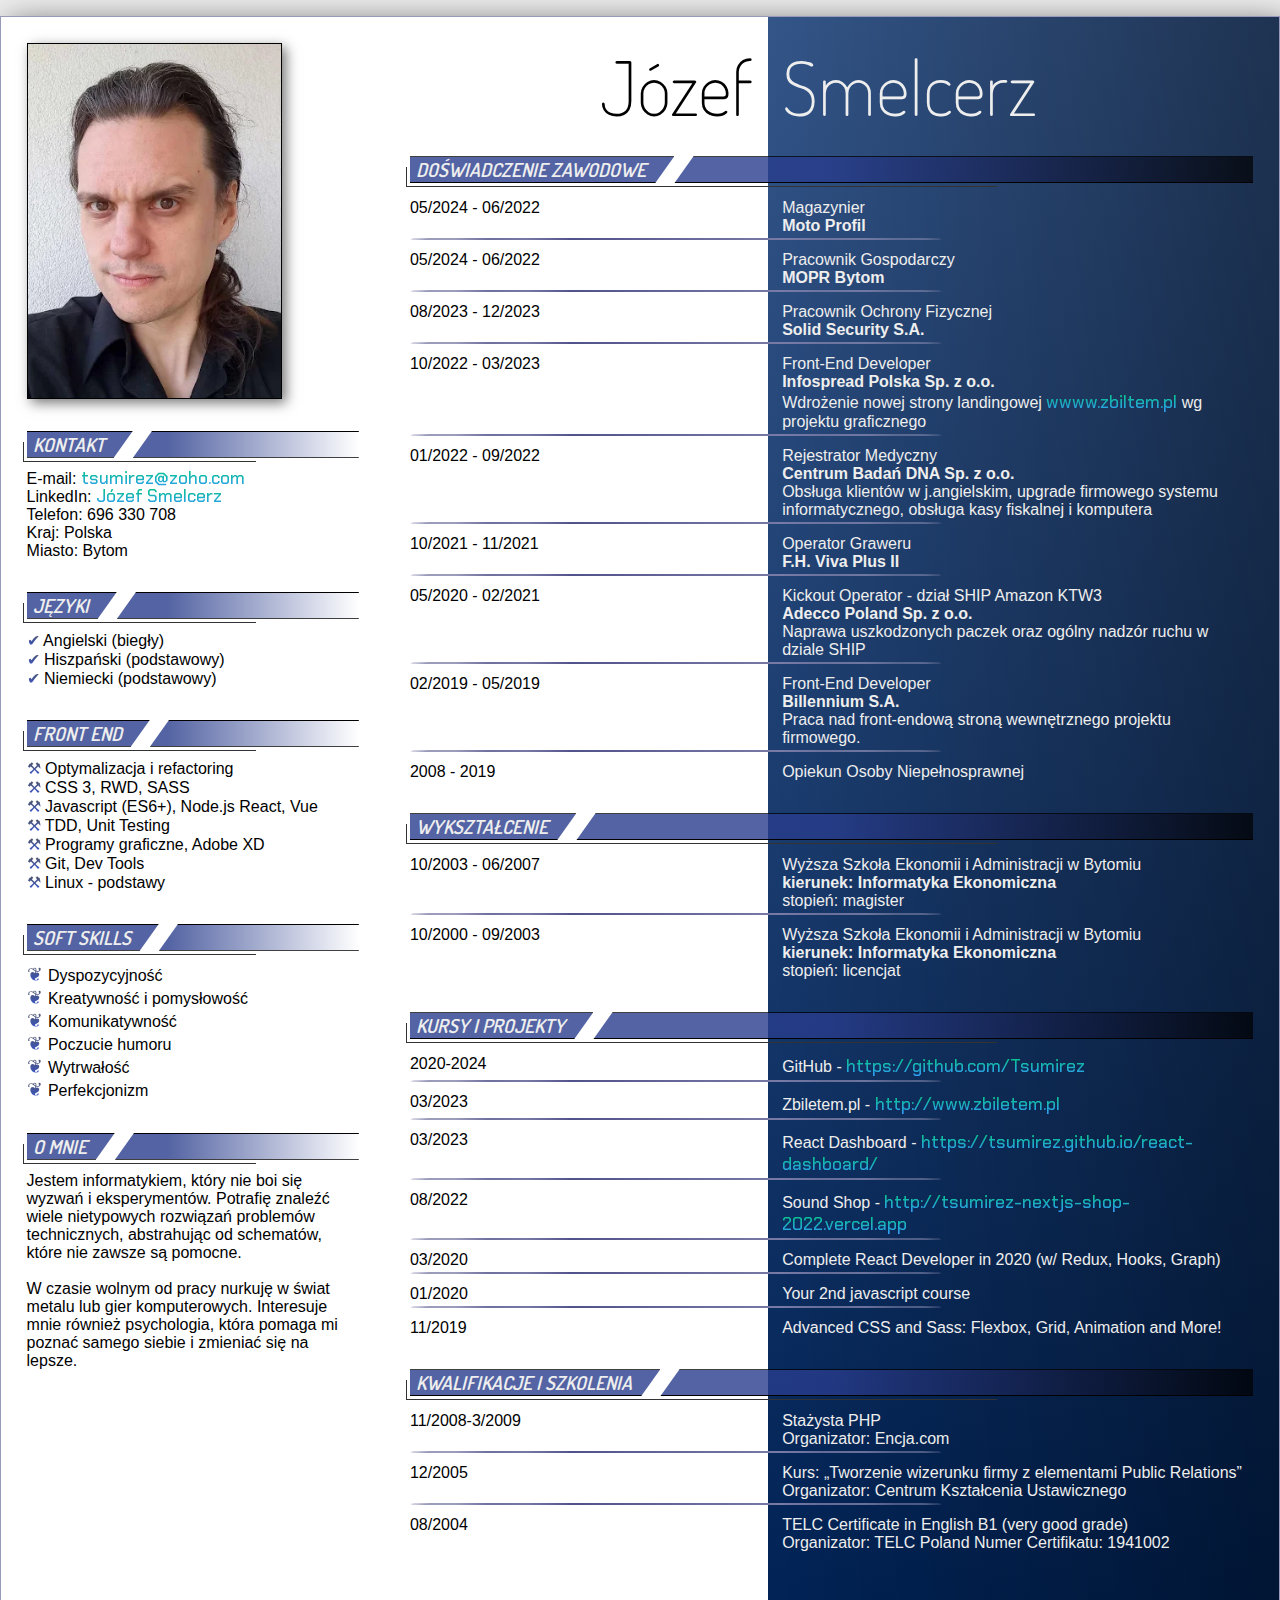
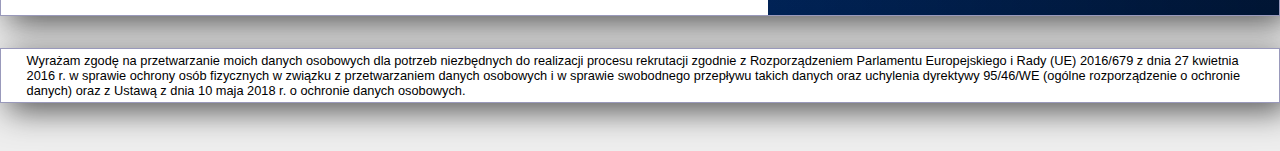
<file: index.html>
<!DOCTYPE html>
<html lang="en">
  <head>
    <meta charset="UTF-8" />
    <meta name="viewport" content="width=device-width, initial-scale=1.0" />
    <link rel="stylesheet" href="style.css" />
    <link rel="preconnect" href="https://fonts.googleapis.com">
    <link rel="preconnect" href="https://fonts.gstatic.com" crossorigin>
    <!-- WEBSITE IMPORTS (OPTIMIZED) -->
    <!-- <link href="https://fonts.googleapis.com/css2?family=Chakra+Petch:wght@500&text=AĄBCĆDEĘFGHIJKLŁMNOÓPQRSŚTUVWXYZŹŻaąbcćdeęfghijklłmnoópqrsśtuvwxyzźż0987654321@/-:,.&family=Dosis:wght@200&family=Nunito:wght@200..1000&display=swap" rel="stylesheet"> -->
    <!-- PRINT VERSION -->
    <link href="https://fonts.googleapis.com/css2?family=Chakra+Petch:wght@500&family=Dosis:wght@200..800&family=Nunito:wght@200..1000&display=swap" rel="stylesheet">
    
    <title>Józef Smelcerz CV</title>
  </head>
  <body>
    <main>
      <!-- <div> -->
        <img src="me9-cut.webp" alt="zdjęcie" id="profile-photo">
      <!-- </div> -->
      <section id="contact-info">
        <h3><span>Kontakt</span></h3>
        <ul>
          <li>E-mail: <a href="mailto:tsumirez@zoho.com" link-text="tsumirez@zoho.com"></a></li>          
          <li>LinkedIn: <a href="https://www.linkedin.com/in/j%C3%B3zef-smelcerz-b8073b1a4/" link-text="Józef Smelcerz"></a></li>
          <li></li>
          <li>Telefon: 696 330 708</li>
          <li>Kraj: Polska</li>
          <li>Miasto: Bytom</li>
        </ul>
      </section>

      <section id="languages">
        <h3><span>Języki</span>
        </h3>
        <ul>
          <li>Angielski (biegły) </li>
          <li>Hiszpański (podstawowy)</li>
          <li>Niemiecki (podstawowy)</li>
        </ul>
      </section>

      <section id="front-end">
        <h3><span>Front End</span></h3>
        <ul>
            <li>Optymalizacja i refactoring</li>
            <li>CSS 3, RWD, SASS</li>
            <li>Javascript (ES6+), Node.js React, Vue</li>
            <li>TDD, Unit Testing</li>
            <li>Programy graficzne, Adobe XD</li>
            <li>Git, Dev Tools</li>
            <li>Linux - podstawy</li>
        </ul>
      </section>

      <section  id="soft-skills">
        <h3><span>Soft Skills</span></h3>
        <ul>
          <li>Dyspozycyjność</li>
          <li>Kreatywność i pomysłowość</li>
          <li>Komunikatywność</li>
          <li>Poczucie humoru</li>
          <li>Wytrwałość</li>
          <li>Perfekcjonizm</li>
        </ul>
      </section>
      
      <section id="hobbies">
        <h3><span>O mnie</span></h3>
        <ul>
          <li>Jestem informatykiem, który
            nie boi się wyzwań i
            eksperymentów.

            Potrafię znaleźć wiele
            nietypowych rozwiązań
            problemów technicznych,
            abstrahując od schematów,
            które nie zawsze są pomocne.</li>
            <br/>
          <li>W czasie wolnym od pracy
            nurkuję w świat metalu lub gier
            komputerowych.

            Interesuje mnie również
            psychologia, która pomaga mi
            poznać samego siebie i zmieniać się na
            lepsze.
        </ul>
      </section>
      
      <div id="break1"></div>

      <h1><span id="first-name">Józef</span><span id="last-name">Smelcerz</span></h1>

      <section id="work-experience" class="dates-display">
        <h3><span>Doświadczenie Zawodowe</span></h3>
        
        <time>05/2024 - 06/2022</time> <div>Magazynier<b>Moto Profil</b></div>
        <time>05/2024 - 06/2022</time> <div>Pracownik Gospodarczy <b>MOPR Bytom</b>
        </div>
        <time>08/2023 - 12/2023</time> <div>Pracownik Ochrony Fizycznej <b>Solid Security S.A.</b></div>
        <time>10/2022 - 03/2023</time> <div>Front-End Developer <b>Infospread Polska Sp. z o.o.</b>
          <div>Wdrożenie nowej strony landingowej <a href="http://zbiletem.pl/">wwww.zbiltem.pl</a> wg projektu graficznego</div>
        </div>
        
        <time>01/2022 - 09/2022</time> <div>Rejestrator Medyczny <b>Centrum Badań DNA Sp. z o.o.</b>
          <div>Obsługa klientów w j.angielskim, upgrade firmowego systemu informatycznego, obsługa kasy fiskalnej i komputera</div>
        </div>

        <time>10/2021 - 11/2021</time> <div>Operator Graweru <b>F.H. Viva Plus II</b></div>
        <time>05/2020 - 02/2021</time> <div>Kickout Operator - dział SHIP Amazon KTW3 <b>Adecco Poland Sp. z o.o.</b>
          <div>Naprawa uszkodzonych paczek oraz ogólny nadzór ruchu w dziale SHIP</div>
        </div>

        <time>02/2019 - 05/2019</time> <div>Front-End Developer <b>Billennium S.A.</b>
          <div>Praca nad front-endową stroną wewnętrznego projektu firmowego.</div>
        </div>
        <time>2008 - 2019</time> <div>Opiekun Osoby Niepełnosprawnej</div>
      </section>

      <section id="education" class="dates-display">
        <h3><span>Wykształcenie</span></h3>

        <time>10/2003 - 06/2007</time> <div>Wyższa Szkoła Ekonomii i Administracji w Bytomiu
          <b>kierunek: Informatyka Ekonomiczna</b> stopień: magister</div>
        <time>10/2000 - 09/2003</time> <div>Wyższa Szkoła Ekonomii i Administracji w Bytomiu
          <b>kierunek: Informatyka Ekonomiczna</b> stopień: licencjat</div>
      </section>

      <section id="projects" class="dates-display">
        <h3><span>Kursy i projekty</span></h3>
        <time>2020-2024</time> <div>GitHub - <a href="https://github.com/Tsumirez" link-text="https://github.com/Tsumirez"></a></div>
        <time>03/2023</time> <div>Zbiletem.pl - <a href="http://www.zbiletem.pl">http://www.zbiletem.pl</a></div>
        <time>03/2023</time> <div>React Dashboard - <a href="https://tsumirez.github.io/react-dashboard/" link-text="https://tsumirez.github.io/react-dashboard/"></a></div>        
        <time>08/2022</time><div>Sound Shop - <a href="http://tsumirez-nextjs-shop-2022.vercel.app" link-text="http://tsumirez-nextjs-shop-2022.vercel.app"></a></div>
        <time>03/2020</time><div>Complete React Developer in 2020 (w/ Redux, Hooks, Graph)</div>
        <time>01/2020</time><div>Your 2nd javascript course</div>
        <time>11/2019</time><div>Advanced CSS and Sass: Flexbox, Grid, Animation and More!</div>
      </section>

      <section id="courses" class="dates-display">
        <h3><span>Kwalifikacje i Szkolenia</span></h3>
        
        <time>11/2008-3/2009</time>
        <div>Stażysta PHP <br />
        Organizator: Encja.com</div> 
        <time>12/2005</time>
        <div>Kurs: „Tworzenie wizerunku firmy z elementami Public Relations”<br />
        Organizator: Centrum Kształcenia Ustawicznego</div>
        <time>08/2004</time>
        <div>TELC Certificate in English B1 (very good grade) <br />
        Organizator: TELC Poland
        Numer Certifikatu: 1941002</div>
      </section>
    </main>
    <footer>
      Wyrażam zgodę na przetwarzanie moich danych osobowych dla potrzeb niezbędnych do realizacji procesu rekrutacji 
      zgodnie z Rozporządzeniem Parlamentu Europejskiego i Rady (UE) 2016/679 z dnia 27 kwietnia 2016 r. w sprawie ochrony 
      osób fizycznych w związku z przetwarzaniem danych osobowych i w sprawie swobodnego przepływu takich danych oraz uchylenia 
      dyrektywy 95/46/WE (ogólne rozporządzenie o ochronie danych) oraz z Ustawą z dnia 10 maja 2018 r. o ochronie danych osobowych.
    </footer>
  </body>
</html>
</file>
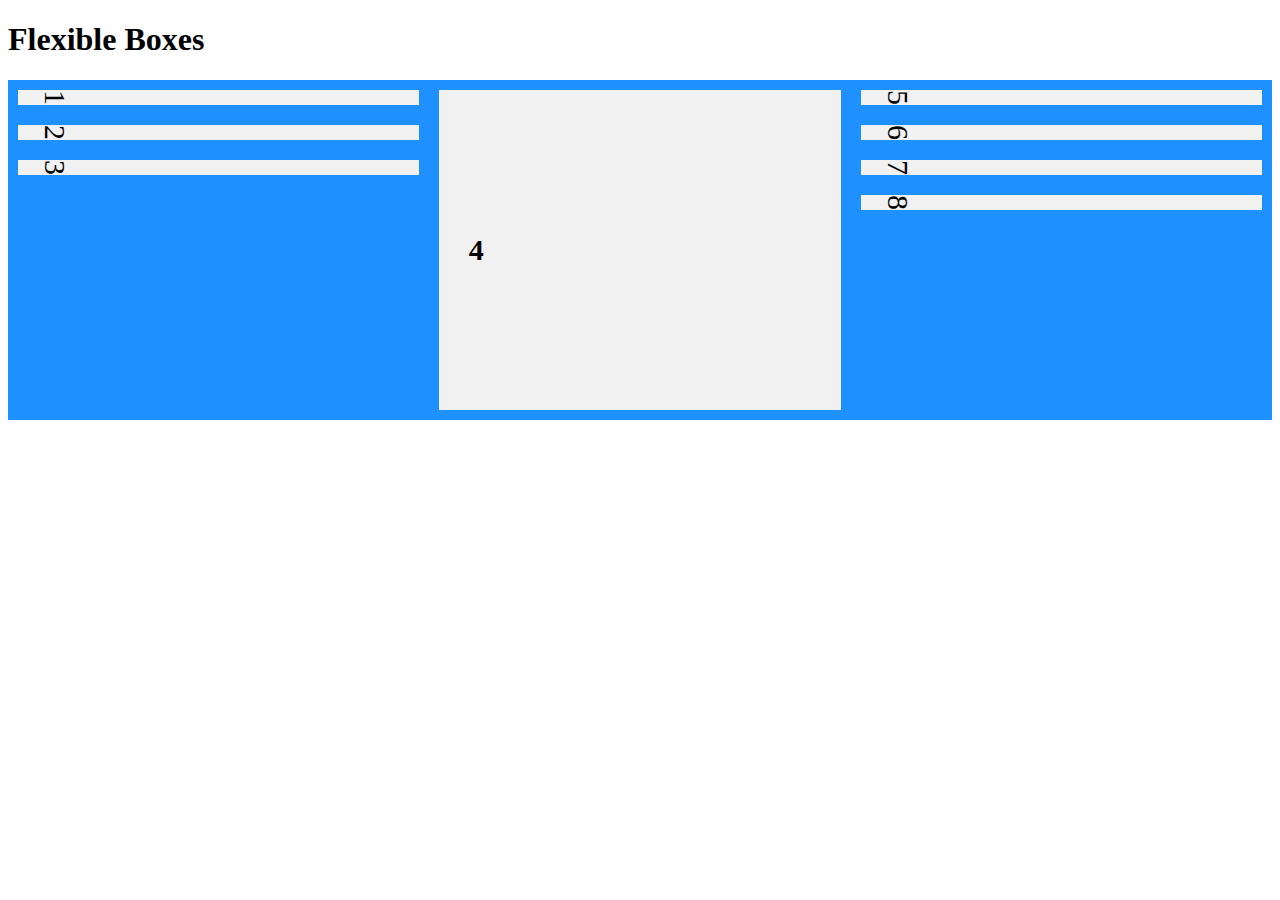
<file: flex-new-layout-experiment.html>
<!DOCTYPE html>
<html>
<head>
<style>
.flex-container {
  writing-mode: vertical-lr;
  display: flex;
  width:100%;
  flex-wrap: wrap;
  background-color: DodgerBlue;
}

.flex-container > div {
  background-color: #f1f1f1;
  margin: 10px;
  text-align: center;
  line-height: 75px;
  font-size: 30px;
}

#test {
  overflow:hidden;
  flex-basis:100%;
}

#test > b {
  writing-mode: horizontal-tb;
}
</style>
</head>
<body>
<h1>Flexible Boxes</h1>

<div class="flex-container">
  <div>1</div>
  <div>2</div>
  <div>3</div>  
  <div id="test"><b>4</b></div>
  <div>5</div>
  <div>6</div>  
  <div>7</div>
  <div>8</div>
</div>
<!-- 
<p>Try to resize the browser window.</p>
<p>A container with "flex-wrap: nowrap;" will never wrap its items.</p>
<p><strong>Note:</strong> Flexbox is not supported in Internet Explorer 10 or earlier versions.</p> -->

</body>
</html>
</file>
<file: style.css>
@charset "UTF-8";
* {
  margin: 0;
  padding: 0;
  box-sizing: border-box;
}

body {
  background: #eee;
  padding: 1rem 0;
  font: 1rem "Ubuntu Sans", sans-serif;
  --page-width: 1520px;
  --h3-bright-gradient: linear-gradient(
    to right,
    rgba(40, 60, 140, 0.8) 50%,
    rgba(255, 255, 255, 0.7)
  );
  --h3-dark-gradient: linear-gradient(
    to right,
    rgba(40, 60, 140, 0.8) 50%,
    rgba(0, 0, 0, 0.7)
  );
  --date-grid-cols: 2/15;
  --description-grid-cols: 16/35;
  --first-last-name-spacing: calc(0.5rem + 0.5vw);
}

header,
main,
footer {
  max-width: var(--page-width);
  margin: 0 auto 2rem;
  box-shadow: 0.5rem 0.5rem 2rem #555;
  border: 1px solid #99b;
}

footer {
  background-color: #fff;
  padding: 0.25rem 2%;
  font-size: 80%;
}

img#profile-photo {
  width: 20%;
  max-width: 302px;
  border: 1px solid #000;
  box-shadow: 0.25rem 0.25rem 0.75rem #777;
  margin: 2% 0 0 2%;
}

main {
  height: 100rem;
  display: flex;
  flex-direction: column;
  flex-wrap: wrap;
  background-image: linear-gradient(to right, white 60%, transparent 60%), linear-gradient(to right, transparent 60%, rgba(0, 0, 0, 0.4)), linear-gradient(to bottom, #358, #025);
}
main > section,
main h1 {
  margin-top: 2rem;
  display: grid;
  align-content: start;
}
main > section:not(.dates-display) > * {
  grid-column: 2/-2;
}

h1 {
  order: 6;
  grid-template-columns: 3fr 4fr;
  font: 200 calc(1.5rem + 4vw)/calc(1.5rem + 4vw) "Dosis", sans-serif;
}
h1 #first-name,
h1 #last-name {
  animation: show 2s;
  overflow: hidden;
  margin: 0 var(--first-last-name-spacing);
}
h1 #first-name {
  justify-self: end;
  animation: show 2s;
}
h1 #last-name {
  color: #eee;
  direction: rtl;
  justify-self: start;
}

a {
  color: #77b;
  text-decoration: none;
  font: 500 1.1em "Chakra Petch", sans-serif;
  background-image: linear-gradient(to bottom, #0c7, #39f);
  background-clip: text;
  -webkit-background-clip: text;
  -webkit-text-fill-color: transparent;
}
a:hover {
  background-image: linear-gradient(to bottom, #0c7, #cc0);
}
a::after {
  content: attr(link-text);
}

ul {
  list-style: none;
  margin-top: 0.75rem;
}
ul > li a {
  display: inline-block;
  margin: -0.25rem 0;
}

ul > li::before {
  white-space: pre;
  background-clip: text;
  -webkit-background-clip: text;
  -webkit-text-fill-color: transparent;
  border: 0 none;
  background-image: linear-gradient(to bottom, #555, #35d);
}

#contact-info {
  order: 1;
}

#languages {
  order: 2;
}
#languages li > * {
  vertical-align: middle;
}
#languages ul > li::before {
  content: "✔ ";
}

#front-end {
  order: 3;
}
#front-end li > * {
  vertical-align: middle;
}
#front-end ul > li::before {
  content: "⚒ ";
}

#soft-skills {
  order: 4;
}
#soft-skills ul > li::before {
  content: "❦ ";
  font-size: 1.2em;
}

#hobbies {
  order: 5;
}

#work-experience {
  order: 7;
}

#education {
  order: 8;
}

#projects {
  order: 9;
}

#courses {
  order: 10;
}

h3 {
  grid-column: 2/-2;
  display: flex;
  text-transform: uppercase;
  font: italic 600 1.2em Dosis, sans-serif;
  color: #eee;
  position: relative;
}
h3::before {
  content: "";
  bottom: -0.25rem;
  left: -0.25rem;
  position: absolute;
  border: 1px solid #333;
  border-width: 0 0 1px 1px;
  width: 70%;
  height: 70%;
}
h3::after {
  content: "";
  flex-grow: 1;
  background-position: right;
  clip-path: polygon(0% 100%, 1.2rem 0%, 100% 0%, 100% 100%);
}
h3 > span {
  padding: 0 1.75rem 0 0.4rem;
  background-position: left;
  clip-path: polygon(0% 100%, 0 0, 100% 0, calc(100% - 1.2rem) 100%);
  white-space: nowrap;
}
h3::after,
h3 > span {
  border: 1px solid black;
  border-width: 1px 0;
}

.dates-display {
  grid-template-columns: repeat(35, 1fr);
  row-gap: 1rem;
}
.dates-display > time {
  grid-column: var(--date-grid-cols);
  position: relative;
}
.dates-display > h3 {
  grid-column: 2/-2;
}
.dates-display > div {
  color: #eee;
  grid-column: var(--description-grid-cols);
}
.dates-display > div b {
  display: block;
}
.dates-display > time ~ time::before {
  content: "";
  width: 160%;
  position: absolute;
  height: 0.125rem;
  background: linear-gradient(to right, #337, #99b);
  border-radius: 50%;
  top: -0.8rem;
}

section.dates-display > h3::after,
section.dates-display > h3 > span {
  background-image: var(--h3-dark-gradient);
}

@keyframes show {
  0% {
    max-width: 0;
  }
  100% {
    max-width: 100%;
  }
}
@media print {
  main {
    height: 85rem;
  }
  main > section {
    margin-top: 1rem;
    line-height: 1rem;
  }
  main h1 {
    margin-top: 0rem;
    font-size: 3.5rem;
    grid-template-columns: 3fr 4fr;
    line-height: calc(1rem + 4vw);
  }
  main,
  footer {
    width: 21cm;
  }
  body {
    font-size: 10pt;
    padding: 0;
    background: unset;
    letter-spacing: -0.01rem;
  }
  a {
    background: none;
    background-clip: unset;
    -webkit-background-clip: unset;
    -webkit-text-fill-color: unset;
  }
  a::after {
    content: attr(link-text);
  }
  ul > li::before {
    color: #42b;
    background: none;
    background-clip: unset;
    -webkit-background-clip: unset;
    -webkit-text-fill-color: unset;
  }
  .dates-display {
    grid-template-columns: repeat(35, 1fr);
    row-gap: 0.55rem;
    width: 70%;
  }
  .dates-display > time ~ time::before {
    top: -0.5rem;
  }
  main > :not(h1, .dates-display) {
    width: 30%;
    grid-template-columns: repeat(15, 1fr);
  }
}
@media screen and (min-width: 661px), print {
  section:not(.dates-display) {
    grid-template-columns: repeat(15, 1fr);
    width: 30%;
  }
  section:not(.dates-display) h3 > span,
  section:not(.dates-display) h3::after {
    background-image: var(--h3-bright-gradient);
    background-size: calc(var(--page-width) * 0.3) 100%;
  }
  section.dates-display {
    width: 70%;
  }
  section.dates-display > h3 > span, section.dates-display > h3::after {
    background-size: calc(var(--page-width) * 0.7 * 33 / 35) 100%;
  }
  section.dates-display > div {
    padding-left: var(--first-last-name-spacing);
  }
  #break1 {
    flex-basis: 100%;
    width: 0;
    height: 0;
    order: 5;
  }
}
@media screen and (max-width: 1520px) {
  body {
    --page-width: 100vw;
  }
}
@media screen and (max-width: 825px) {
  main {
    height: 115rem;
  }
}
@media screen and (max-width: 660px) {
  body {
    overflow-wrap: break-word;
    padding: 0;
    --date-grid-cols: 2/20;
    --description-grid-cols: 22/50;
  }
  main {
    height: auto;
    display: grid;
    grid-template-columns: 2fr 3fr;
    align-content: start;
    padding-bottom: 1rem;
    background-image: linear-gradient(to right, white 40%, transparent 40%), linear-gradient(to right, transparent 60%, rgba(0, 0, 0, 0.4)), linear-gradient(to bottom, #358, #025);
  }
  main > section:nth-child(even):not(.dates-display) {
    grid-template-columns: repeat(30, 1fr);
    color: #eee;
  }
  main > section:nth-child(even):not(.dates-display) > ul > li::before {
    background-image: linear-gradient(to bottom, #fff, #99f);
  }
  main > section:nth-child(odd):not(.dates-display) {
    grid-template-columns: repeat(20, 1fr);
  }
  .dates-display {
    grid-column: span 2;
    grid-template-columns: repeat(50, 1fr);
  }
  h1 {
    order: 0;
    white-space: nowrap;
    grid-column: 1/-1;
    grid-template-columns: 2fr 3fr;
  }
  main > img#profile-photo {
    width: 90%;
    order: 1;
    margin-top: 2rem;
    justify-self: center;
  }
  main > section:not(.dates-display):nth-child(even) > h3 > span, main > section:not(.dates-display):nth-child(even) > h3::after {
    background-size: calc(var(--page-width) * 0.6) 100%;
    background-image: var(--h3-dark-gradient);
  }
  main > section:not(.dates-display):nth-child(odd) > h3 > span, main > section:not(.dates-display):nth-child(odd) > h3::after {
    background-size: calc(var(--page-width) * 0.4) 100%;
    background-image: var(--h3-bright-gradient);
  }
  .dates-display h3 span, .dates-display h3::after {
    background-size: calc(var(--page-width) * 0.94) 100%;
  }
  #break1 {
    display: none;
  }
}
@media screen and (max-width: 420px) {
  body {
    overflow-wrap: anywhere;
    font-size: 80%;
  }
  h3 > span {
    white-space: normal;
  }
}
@media screen and (max-width: 239px) {
  body {
    background: url("fly.jpeg") center/contain no-repeat;
    height: 320px;
  }
  body::before {
    content: "Pułapka na muchy";
    font: 2rem "Chakra Petch", serif;
    text-align: center;
    display: block;
  }
  body > * {
    display: none;
  }
}

/*# sourceMappingURL=style.css.map */
</file>
